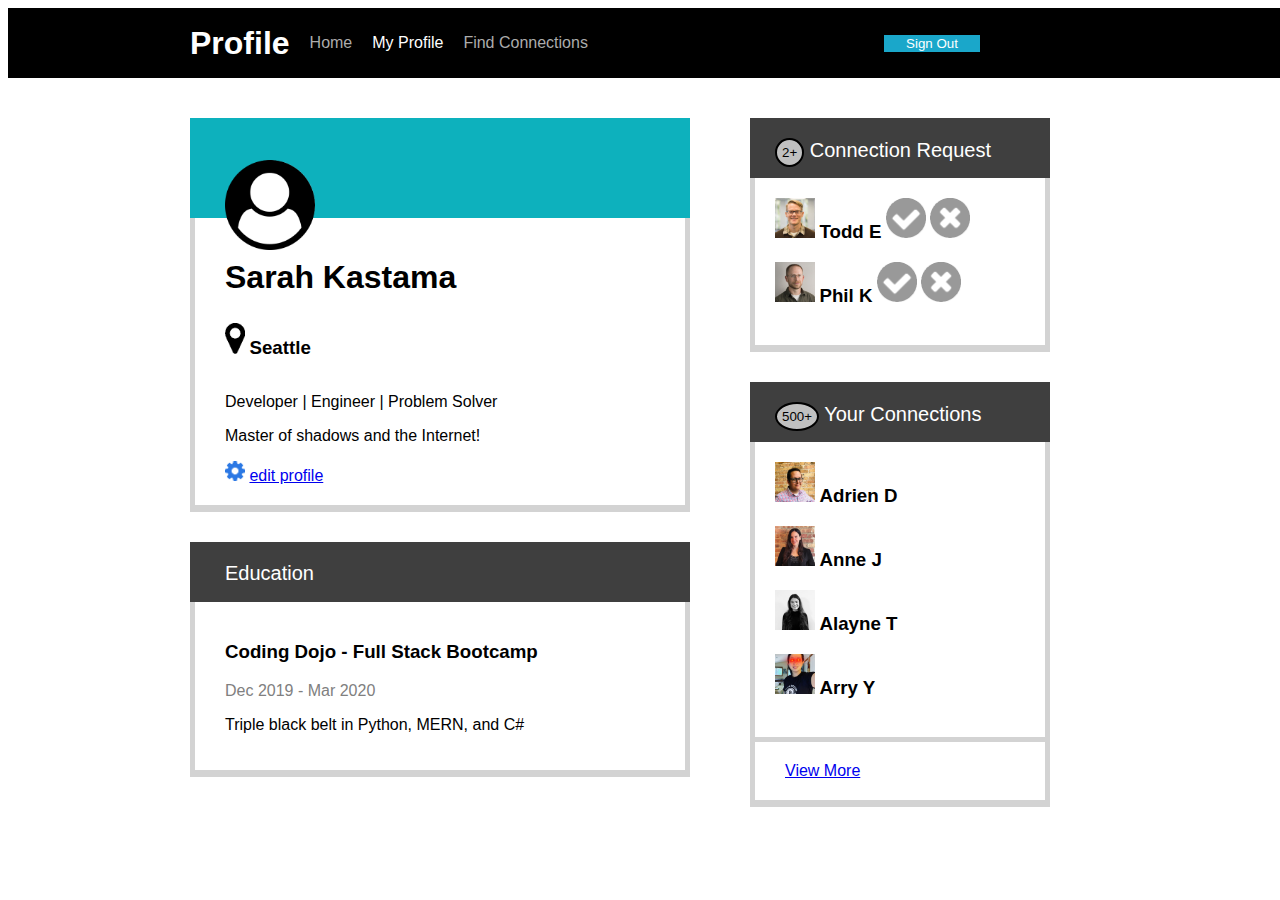
<file: ProfilePage/index.html>
<!DOCTYPE html>
<html lang="en">
<head>
    <meta charset="UTF-8">
    <meta http-equiv="X-UA-Compatible" content="IE=edge">
    <meta name="viewport" content="width=device-width, initial-scale=1.0">
    <title>Profile Pages</title>
    <link rel="stylesheet" href="style.css">
</head>
<body>
    <!--  Navigation Bar  -->
    <div class="nav">
        <div class="nav-left">
            <h1 class="nav-title">Profile</h1>
            <a class="nav-links" href="#">Home</a>
            <a class="nav-links" href="#" id="active">My Profile</a>
            <a class="nav-links" href="#">Find Connections</a>
        </div>
        <div>
            <button class="nav-button">Sign Out</button>
        </div>
    </div>
    <div class="container">
        <div id="col-1">
            <!-- Profile Box -->
            <div class="container-left"> 
                <div class="nav-top"></div>
                <div class="nav-bottom">
                    <div class="main">
                        <img id="profile-pic" src="user-circle.png" alt="user-circle">
                        <h1>Sarah Kastama</h1>
                        <img class="minimize" id="row" src="map-marker.png" alt="map-marker">
                        <h3 id="row">Seattle</h3>
                        <p>Developer | Engineer | Problem Solver</p>
                        <p>Master of shadows and the Internet!</p>
                        <img class="minimize" src="gear.png" alt="gear">
                        <a href="#">edit profile</a>
                    </div>
                </div>
            </div>
            <!-- Education Boxs -->
            <div class="container-left">
                <div class="nav-top-grey">
                    <div class="main-title">
                        <label>Education</label>
                    </div>
                </div>
                <div class="nav-bottom">
                    <div class="main">
                        <h3>Coding Dojo - Full Stack Bootcamp</h3>
                        <p class="date-font">Dec 2019 - Mar 2020</p>
                        <p>Triple black belt in Python, MERN, and C#</p>
                    </div>
                </div>
            </div>
        </div>
        <div id="col-2">
            <!-- Requests Box -->
            <div class="container-right">
                <div class="nav-top-grey">
                    <div class="main-title" id="padding-change">
                        <button id="numbers">2+</button>
                        <label>Connection Request</label>
                    </div>
                </div>
                <div class="nav-bottom" id="padding-change">
                    <div class="main request-photos">
                        <div>
                            <img id="row" src="todd-s.jpg" alt="todd-s">
                            <h3 id="row">Todd E</h3>
                            <img id="row" src="accept-circle.png" alt="accept-circle">
                            <img id="row" src="close-circle.png" alt="close-circle">
                        </div>
                        <div>
                            <img id="row" src="phil-s.jpg" alt="phil-s">
                            <h3 id="row">Phil K</h3>
                            <img id="row" src="accept-circle.png" alt="accept-circle">
                            <img id="row" src="close-circle.png" alt="close-circle">
                        </div>
                    </div>
                </div>
            </div>
            <!-- Your connections Box -->
            <div class="container-right">
                <div class="nav-top-grey">
                    <div class="main-title" id="padding-change">
                        <button id="numbers">500+</button>
                        <label>Your Connections</label>
                    </div>
                </div>
                <div class="nav-bottom" id="padding-change">
                    <div class="main request-photos">
                        <div>
                            <img id="row" src="adrien-s.jpg" alt="adrien-s">
                            <h3 id="row">Adrien D</h3>
                        </div>
                        <div>
                            <img id="row" src="anne-s.jpg" alt="anne-s">
                            <h3 id="row">Anne J</h3>
                        </div>
                        <div>
                            <img id="row" src="alayne-s.jpg" alt="alayne-s">
                            <h3 id="row">Alayne T</h3>
                        </div>
                        <div>
                            <img id="row" src="arry-s.jpg" alt="arry-s">
                            <h3 id="row">Arry Y</h3>
                        </div>
                    </div>
                </div>
                <div id="sub-main">
                    <a href="#">View More</a>
                </div>
            </div>
        </div>
    </div>
</div>
</body>
</html>
</file>
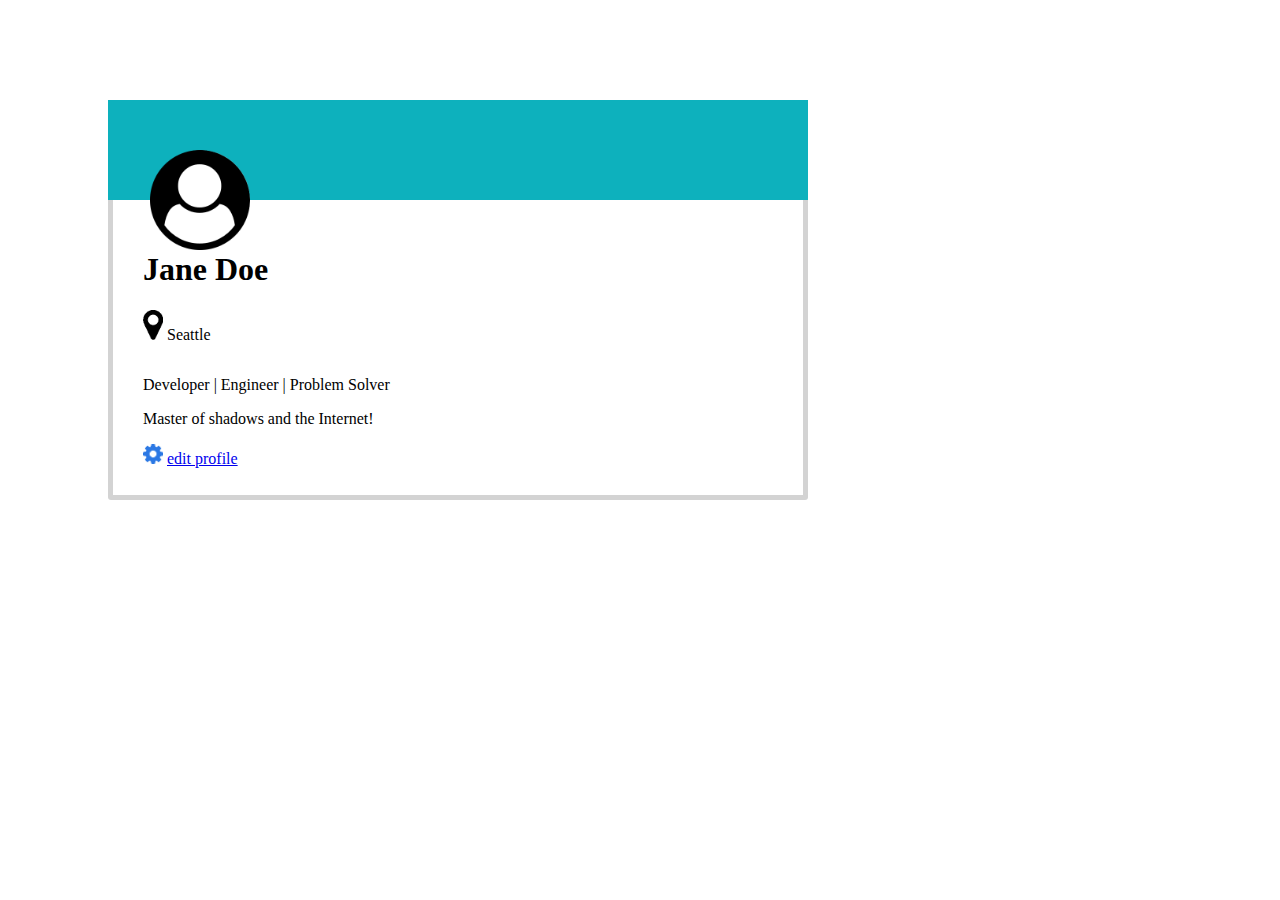
<file: UserCard/index.html>
<!DOCTYPE html>
<html lang="en">
<head>
    <meta charset="UTF-8">
    <meta http-equiv="X-UA-Compatible" content="IE=edge">
    <meta name="viewport" content="width=device-width, initial-scale=1.0">
    <title>User Card</title>
    <link rel="stylesheet" href="style.css">
</head>
<body>
    <div class="container">
        <div class="navTop"></div>
        <img id="profilePic" src="user-circle.png" alt="user-circle">
        <div class="navBottom">
            <div class="info">
                <h1>Jane Doe</h1>
                <img id="location" src="map-marker.png" alt="map-marker">
                <p id="location">Seattle</p>
                <p>Developer | Engineer | Problem Solver</p>
                <p>Master of shadows and the Internet!</p>
                <img src="gear.png" alt="gear">
                <a href="#">edit profile</a>
            </div>
        </div>
    </div>
</body>
</html>
</file>
<file: ProfilePage/style.css>
* {
    font-family: Arial, Helvetica, sans-serif;
}

/*  Navigation Bar  */
.nav {
    background: rgb(0, 0, 0);
    width: 100%;
    height: 50px;
    padding: 10px;
    display: flex;
    align-items: center;
}
.nav-left {
    width: 700px;
    height: 30px;
    margin: 0px auto;
    display: flex;
    align-items: center;
}
.nav-title {
    color: white;
    margin-left: 80px;
    padding: 10px;
}
.nav-links {
    color: rgb(172, 172, 172);
    text-decoration: none;
    padding: 10px;
}
.nav-button {
    width: 100px;
    height: inherit;
    color: white;
    background-color: rgb(26, 167, 202);
    border: 2px solid black;
    margin-right: 300px;
    /* flex: 2; */
}
#active {
    color: rgb(255, 255, 255);
}

/* Container */
.container {
    width: 960px;
    margin: 0px auto;
    padding: 10px;
    display: flex;
    flex-wrap: wrap;
    align-items: flex-start;
}

/* Profile Box */
.container-left {
    width: 500px;
    background-color: lightgrey;
    margin: 30px;
    border-bottom: 2px solid lightgrey;
}
.nav-top {
    height: 100px;
    background-color: rgb(13, 177, 189);
}
.nav-bottom {
    background-color: white;
    margin: 0px 5px 5px 5px;
    padding: 10px;
}
.main {
    margin-left: 10px;
    padding: 10px;
}
.minimize {
    width: 20px;
}
#profile-pic {
    width: 90px;
    position: absolute;
    top: 160px;
}
#row {
    display: inline-block;
}

/* Education Box */
.nav-top-grey {
    height: 40px;
    color: white;
    background-color: rgb(63, 63, 63);
    padding: 10px;
}
.main-title {
    font-size: 20px;
    margin-left: 15px;
    padding: 10px;
}
.date-font {
    color: grey;
}

/* Requests Box */
.container-right {
    width: 300px;
    background-color: lightgrey;
    margin: 30px;
    border-bottom: 2px solid lightgrey;
}
#numbers {
    background-color: rgb(192, 192, 192);
    border: 2px solid black;
    border-radius: 100%;
    padding: 5px;
}
.request-photos img {
    width: 40px;
}
#padding-change {
    padding-left: 0px;
}
/* Your Connections */
#sub-main {
    background-color: white;
    margin: 5px;
    padding: 20px 30px 20px 30px;
}
</file>
<file: UserCard/style.css>
.container {
    width: 700px;
    height: 400px;
    background-color: lightgray;
    border-radius: 3px;
    margin: 100px;
}
.navTop {
    width: inherit;
    height: 100px;
    background-color: rgb(13, 177, 189);
}
.navBottom {
    width: 630px;
    height: 235px;
    background-color: white;
    margin-left: 5px;
    padding: 30px;
}
.info {
    position: absolute;
    top: 230px;
}
img {
    width: 20px;
}
#profilePic {
    position: absolute;
    top: 150px;
    left: 150px;
    width: 100px;
    /* margin: 0px auto; */
}
#location {
    display: inline-block;
}
</file>
